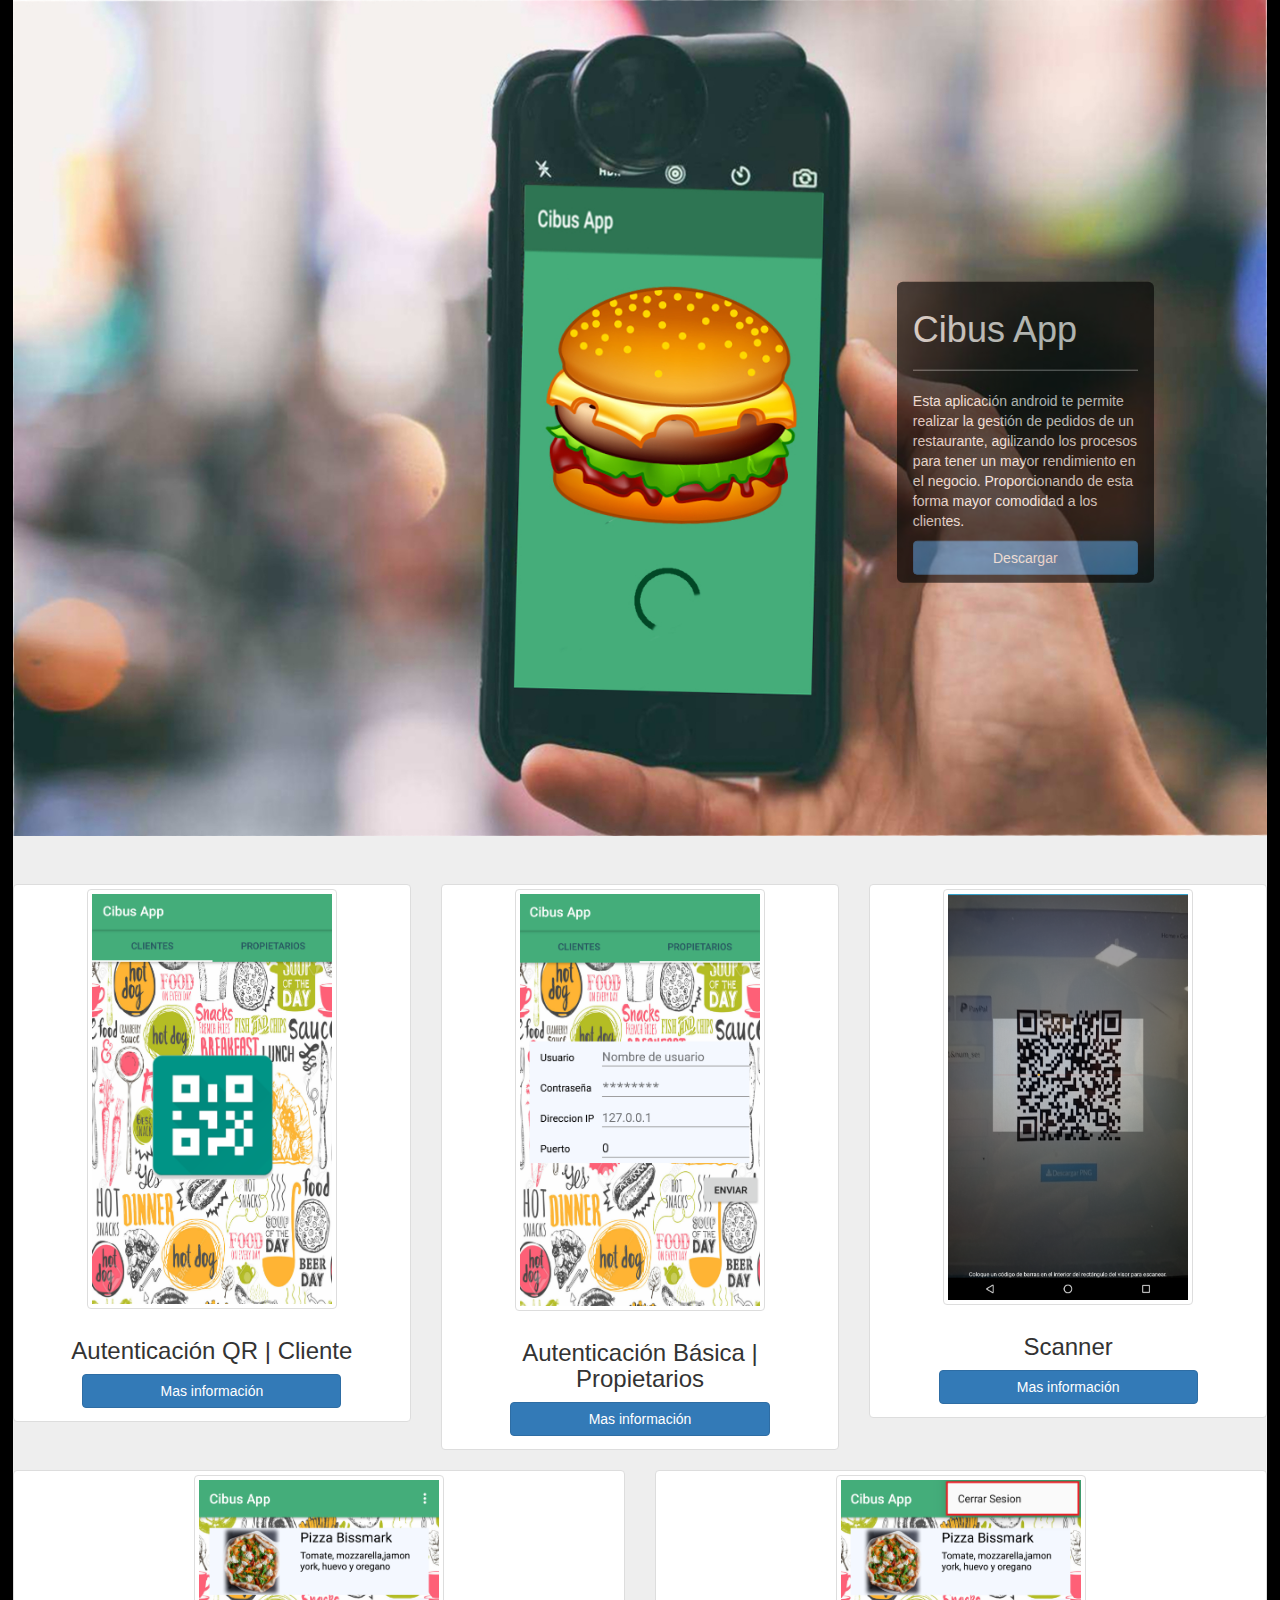
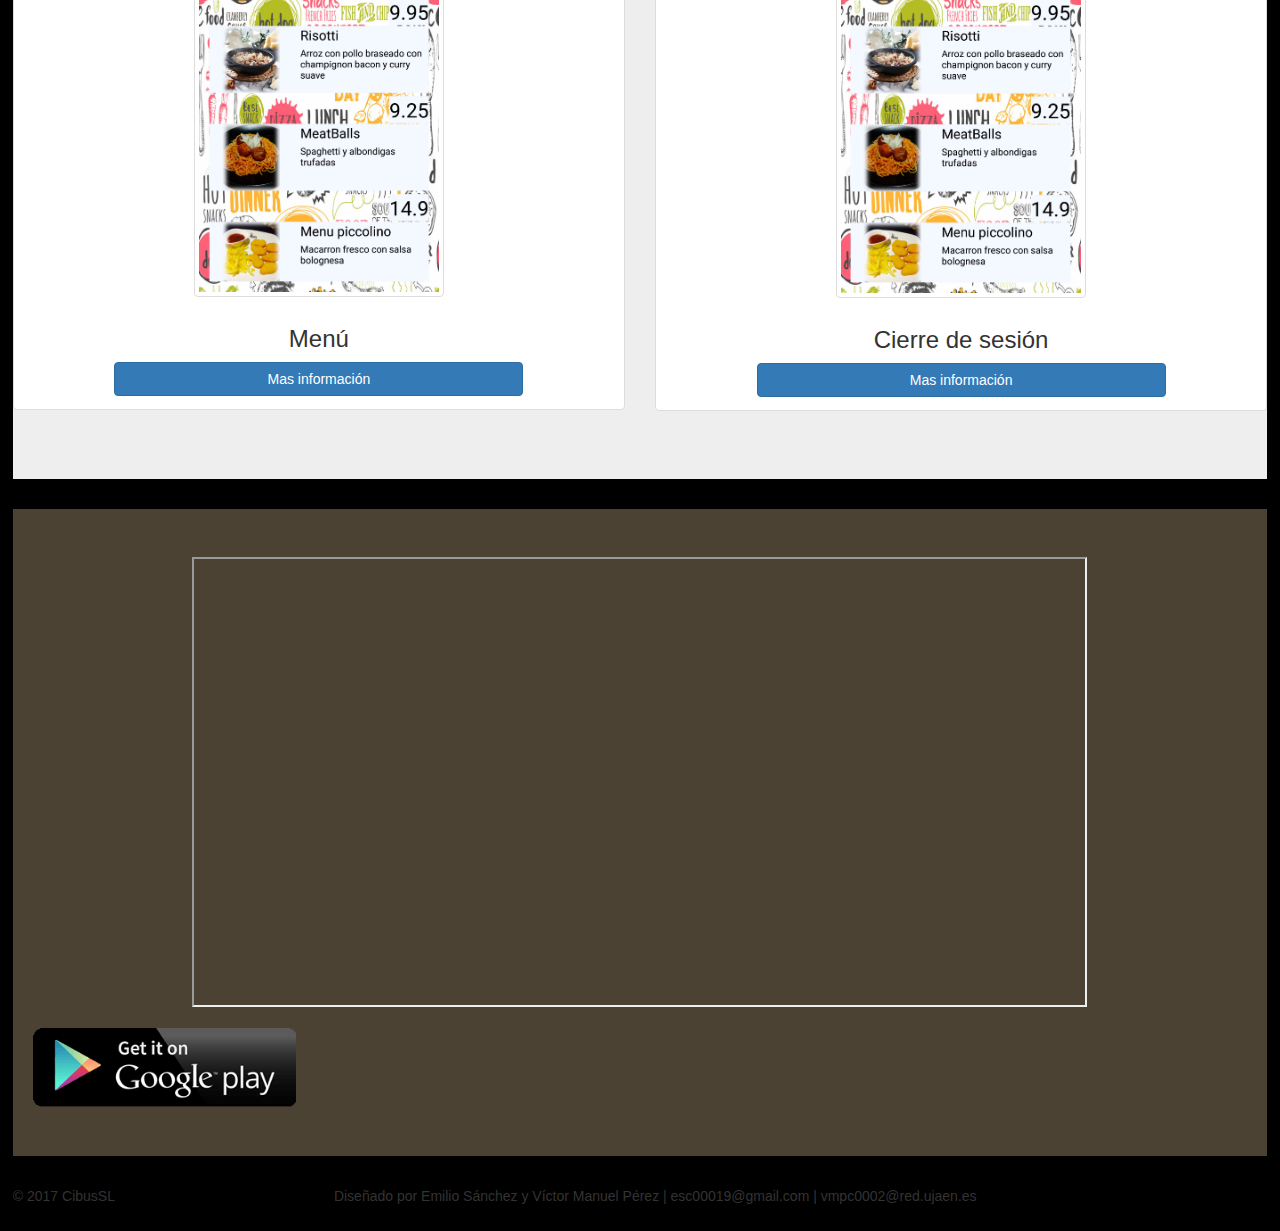
<file: Manual/index.html>
<!DOCTYPE html>
<html>
<head>
	<title>Manual app</title>
	<link rel="stylesheet" type="text/css" href="css/bootstrap.min.css">
	<link rel="stylesheet" type="text/css" href="css_own/index.css">
</head>
<body style="background-color: black">
	<header>
		<div class="row">
			<div class="col-md-12">
				<img src="imagenes/app.jpg" class="img-responsive">
				<dir class="box boxpos">
					<h1>
						Cibus App
					</h1>
					<hr style="opacity: 0.6">
					<p>
						Esta aplicación android te permite realizar la gestión de pedidos de un restaurante, agilizando los procesos para tener un mayor rendimiento en el negocio. Proporcionando de esta forma mayor comodidad a los clientes.
					</p>
					<button type="button" class="btn btn-primary download" onclick="location.href ='https://github.com/EmilioSanchezCatalan/sm1617_g04_p3.git'">
						Descargar
					</button>
				</dir>
			</div>
		</div>
	</header>
	<article class="jumbotron">
		<div class="row">
			<div class="col-md-4 col-sm-6 col-xs-12">
				<div class="thumbnail">
					<img src="imagenes/authQR.png" class="img-thumbnail" style="max-width: 250px; max-height: 500px">
					<div class="caption">
						<h3>Autenticación QR | Cliente</h3>
						<button type="button" class="btn btn-primary" onclick="location.href ='pags/authQR.html'">Mas información</button>
					</div>	
				</div>
			</div>
			<div class="col-md-4 col-sm-6 col-xs-12">
				<div class="thumbnail">
					<img src="imagenes/authSimple.png" class="img-thumbnail" style="max-width: 250px; max-height: 500px">
					<div class="caption">
						<h3>Autenticación Básica | Propietarios</h3>
						<button type="button" class="btn btn-primary" onclick="location.href ='pags/authSimple.html'">Mas información</button>
					</div>	
				</div>
			</div>
			<div class="col-md-4 col-sm-6 col-xs-12">
				<div class="thumbnail">
					<img src="imagenes/scanner.png" class="img-thumbnail" style="max-width: 250px; max-height: 500px; display: block;">
					<div class="caption">
						<h3>Scanner</h3>
						<button type="button" class="btn btn-primary" onclick="location.href ='pags/scanner.html'">Mas información</button>
					</div>	
				</div>
			</div>
		</div>
		<div class="row">
			<div class="col-md-6 col-sm-6 col-xs-12">
				<div class="thumbnail">
					<img src="imagenes/listado.png" class="img-thumbnail" style="max-width: 250px; max-height: 500px">
					<div class="caption">
						<h3>Menú</h3>
						<button type="button" class="btn btn-primary" onclick="location.href ='pags/lista.html'">Mas información</button>
					</div>	
				</div>
			</div>
			<div class="col-md-6 col-sm-6 col-xs-12">
				<div class="thumbnail">
					<img src="imagenes/cierre.png" class="img-thumbnail" style="max-width: 250px; max-height: 500px">
					<div class="caption">
						<h3>Cierre de sesión</h3>
						<button type="button" class="btn btn-primary" onclick="location.href ='pags/logout.html'">Mas información</button>
					</div>	
				</div>
			</div>		
		</div>
	</article>
	<article class="jumbotron recolor">
		<div class="container">
			<p align="center">
				<iframe class = "embed-container" src="https://www.youtube.com/embed/PwojtT4mb_k"  allowfullscreen></iframe>

			</p>

		</div>
		<a href="pags/googlePlay.html">
			<img src="imagenes/googleplay_button.png" class="img-responsive pulsada" style="margin-left: 20px; max-width: 326px; max-height: 80px;">	
		</a>
	</article>
	<footer>
		<div class="row">
			<div class="col-md-3">
				<p>
					© 2017 CibusSL
			</div>
			<div class="col-md-9">
				<p  class="footer-text">
					Diseñado por Emilio Sánchez y Víctor Manuel Pérez | esc00019@gmail.com | vmpc0002@red.ujaen.es
				</p>
			</div>
		</div>
		
	</footer>

</body>
</html>
</file>
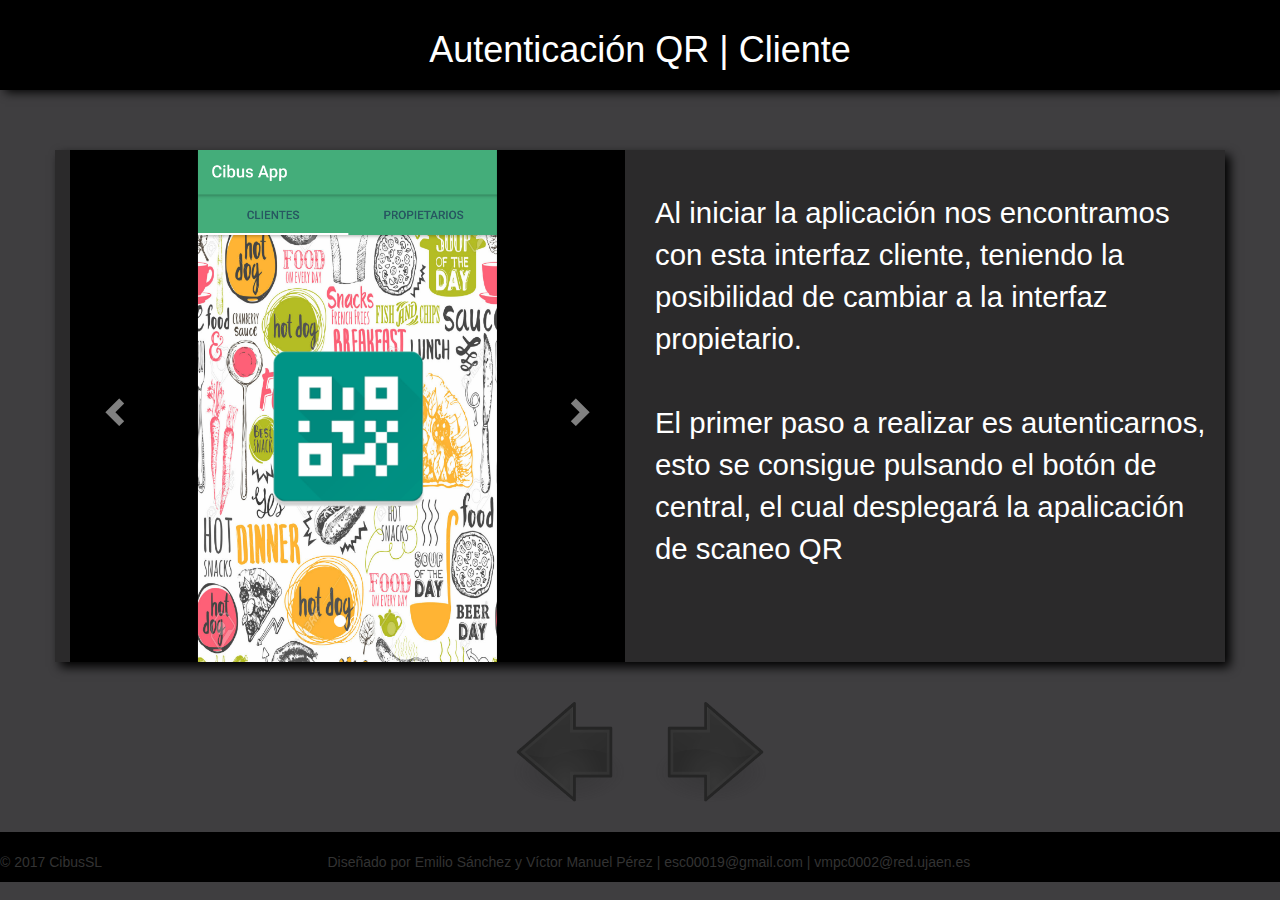
<file: Manual/pags/authQR.html>
<!DOCTYPE html>
<html>
<head>
	<title>Manual app</title>
	<link rel="stylesheet" type="text/css" href="../css/bootstrap.min.css">
	<link rel="stylesheet" type="text/css" href="../css_own/subindex.css">
</head>
<body>
	<header>
		<h1 align="center">Autenticación QR | Cliente</h1>
	</header>
	<div class="container">
		<article class="row">
			<div class="col-md-6">
			<div id="mycarousel" class="carousel slide" data-ride="carousel">
		  <!-- Indicators -->
				<ol class="carousel-indicators">
					<li data-target="#mycarousel" data-slide-to="0" class="active"></li>
					<li data-target="#mycarousel" data-slide-to="1"></li>
				</ol>

		  <!-- Wrapper for slides -->
		  		<div class="carousel-inner" role="listbox">
				    <div class="item active" align="center">
				    	<img src="../imagenes/authQR.png" style="max-width: 300px; max-height: 600px">
				    	<div class="carousel-caption">
				      	</div>
				    </div>
				    <div class="item" align="center">
				    	<img src="../imagenes/authQR_land.png" style="max-width: 800px; max-height: 300px ">	
				      	<div class="carousel-caption">
				      	</div>
				    </div>
				</div>

		  <!-- Controls -->
				<a class="left carousel-control" href="#mycarousel" role="button" data-slide="prev">
					<span class="glyphicon glyphicon-chevron-left" aria-hidden="true"></span>
			    	<span class="sr-only">Previous</span>
			 	</a>
			  	<a class="right carousel-control" href="#mycarousel" role="button" data-slide="next">
			    	<span class="glyphicon glyphicon-chevron-right" aria-hidden="true"></span>
			    	<span class="sr-only">Next</span>
			  	</a>
			</div>
			</div>
			<div class="col-md-6">
				<p>
					<br>Al iniciar la aplicación nos encontramos con esta interfaz cliente, teniendo la posibilidad de cambiar a la interfaz propietario.<br><br>
					El primer paso a realizar es autenticarnos, esto se consigue pulsando el botón de central, el cual desplegará la apalicación de scaneo QR
				</p>
			</div>
		</article>
	</div>
	<div class="row" style="margin-top: 40px;">
		<div class="col-md-6 col-sm-6 col-xs-6">
			<a href="logout.html">
				<img src="../imagenes/flecha_left.png" align="right" style="max-width: 900px; max-height: 100px;">
			</a>
		</div>
		<div class="col-md-6 col-sm-6 col-xs-6">
			<a href="authSimple.html">
				<img src="../imagenes/flecha_right.png" style="max-width: 900px; max-height: 100px;">
			</a>
		</div>
	</div>
	<footer>
		<div class="row">
			<div class="col-md-3">
				<p class="footer-text">
					© 2017 CibusSL
			</div>
			<div class="col-md-9">
				<p  class="footer-text">
					Diseñado por Emilio Sánchez y Víctor Manuel Pérez | esc00019@gmail.com | vmpc0002@red.ujaen.es
				</p>
			</div>
		</div>
	</footer>
	<script src="../js/jquery.min.js"></script>
	<script src="../js/bootstrap.min.js"></script>
</body>
</html>
</file>
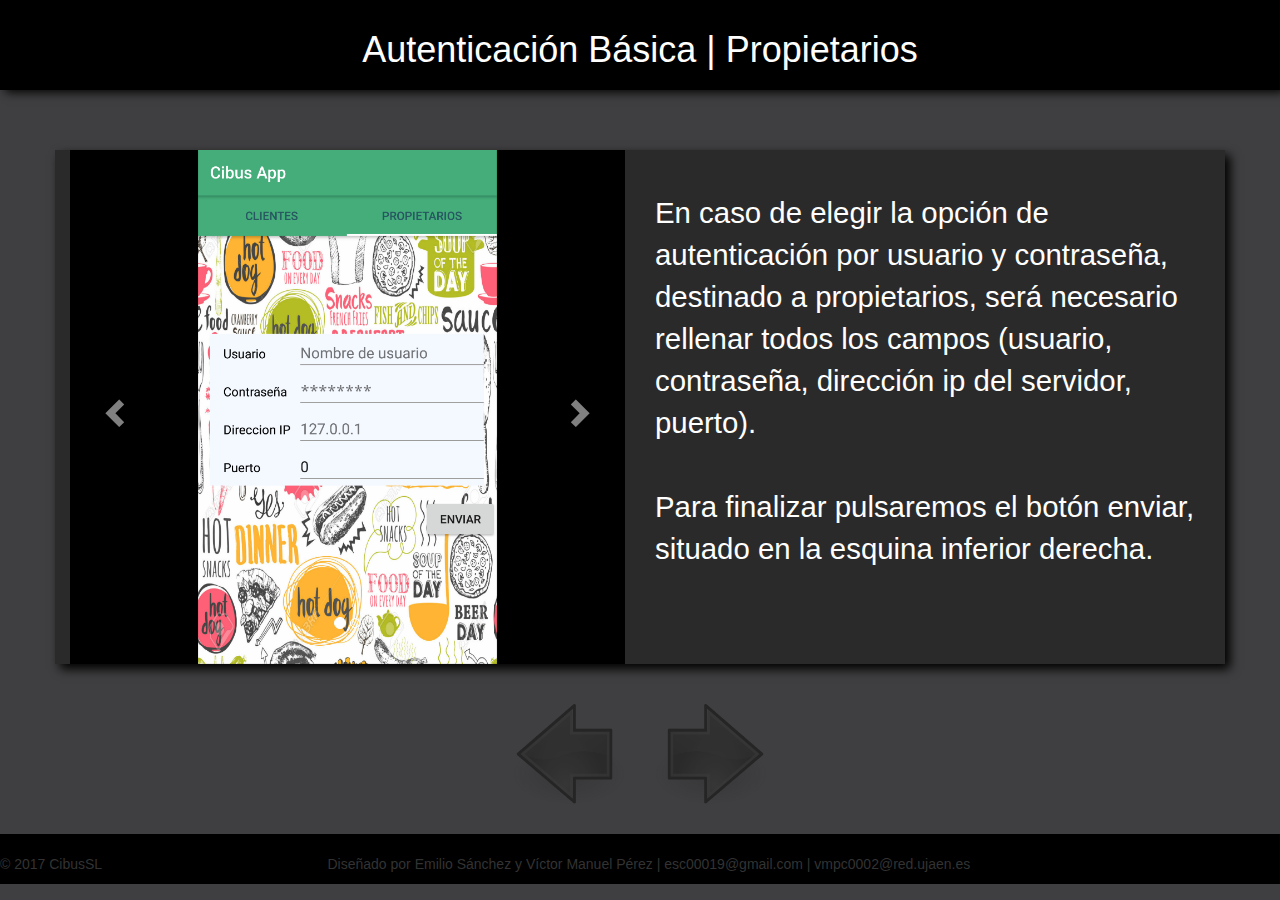
<file: Manual/pags/authSimple.html>
<!DOCTYPE html>
<html>
<head>
	<title>Manual app</title>
	<link rel="stylesheet" type="text/css" href="../css/bootstrap.min.css">
	<link rel="stylesheet" type="text/css" href="../css_own/subindex.css">
</head>
<body>
	<header>
		<h1 align="center">Autenticación Básica | Propietarios</h1>
	</header>
	<div class="container">
		<article class="row">
			<div class="col-md-6">
			<div id="mycarousel" class="carousel slide" data-ride="carousel">
		  <!-- Indicators -->
				<ol class="carousel-indicators">
					<li data-target="#mycarousel" data-slide-to="0" class="active"></li>
					<li data-target="#mycarousel" data-slide-to="1"></li>
				</ol>

		  <!-- Wrapper for slides -->
		  		<div class="carousel-inner" role="listbox">
				    <div class="item active" align="center">
				    	<img src="../imagenes/authSimple.png" style="max-width: 300px; max-height: 600px">
				    	<div class="carousel-caption">
				      	</div>
				    </div>
				    <div class="item" align="center">
				    	<img src="../imagenes/authSimple_land.png" style="max-width: 800px; max-height: 300px ">	
				      	<div class="carousel-caption">
				      	</div>
				    </div>
				</div>

		  <!-- Controls -->
				<a class="left carousel-control" href="#mycarousel" role="button" data-slide="prev">
					<span class="glyphicon glyphicon-chevron-left" aria-hidden="true"></span>
			    	<span class="sr-only">Previous</span>
			 	</a>
			  	<a class="right carousel-control" href="#mycarousel" role="button" data-slide="next">
			    	<span class="glyphicon glyphicon-chevron-right" aria-hidden="true"></span>
			    	<span class="sr-only">Next</span>
			  	</a>
			</div>
			</div>
			<div class="col-md-6">
				<p>
					<br>En caso de elegir la opción de autenticación por usuario y contraseña, destinado a propietarios, será necesario rellenar todos los campos (usuario, contraseña, dirección ip del servidor, puerto).<br><br>Para finalizar pulsaremos el botón enviar, situado en la esquina inferior derecha.
				</p>
			</div>
		</article>
	</div>
	<div class="row" style="margin-top: 40px;">
		<div class="col-md-6 col-sm-6 col-xs-6">
			<a href="authQR.html">
				<img src="../imagenes/flecha_left.png" align="right" style="max-width: 900px; max-height: 100px;">
			</a>
		</div>
		<div class="col-md-6 col-sm-6 col-xs-6">
			<a href="scanner.html">
				<img src="../imagenes/flecha_right.png" style="max-width: 900px; max-height: 100px;">
			</a>
		</div>
	</div>
	<footer>
		<div class="row">
			<div class="col-md-3">
				<p class="footer-text">
					© 2017 CibusSL
			</div>
			<div class="col-md-9">
				<p  class="footer-text">
					Diseñado por Emilio Sánchez y Víctor Manuel Pérez | esc00019@gmail.com | vmpc0002@red.ujaen.es
				</p>
			</div>
		</div>
	</footer>
	<script src="../js/jquery.min.js"></script>
	<script src="../js/bootstrap.min.js"></script>
</body>
</html>
</file>
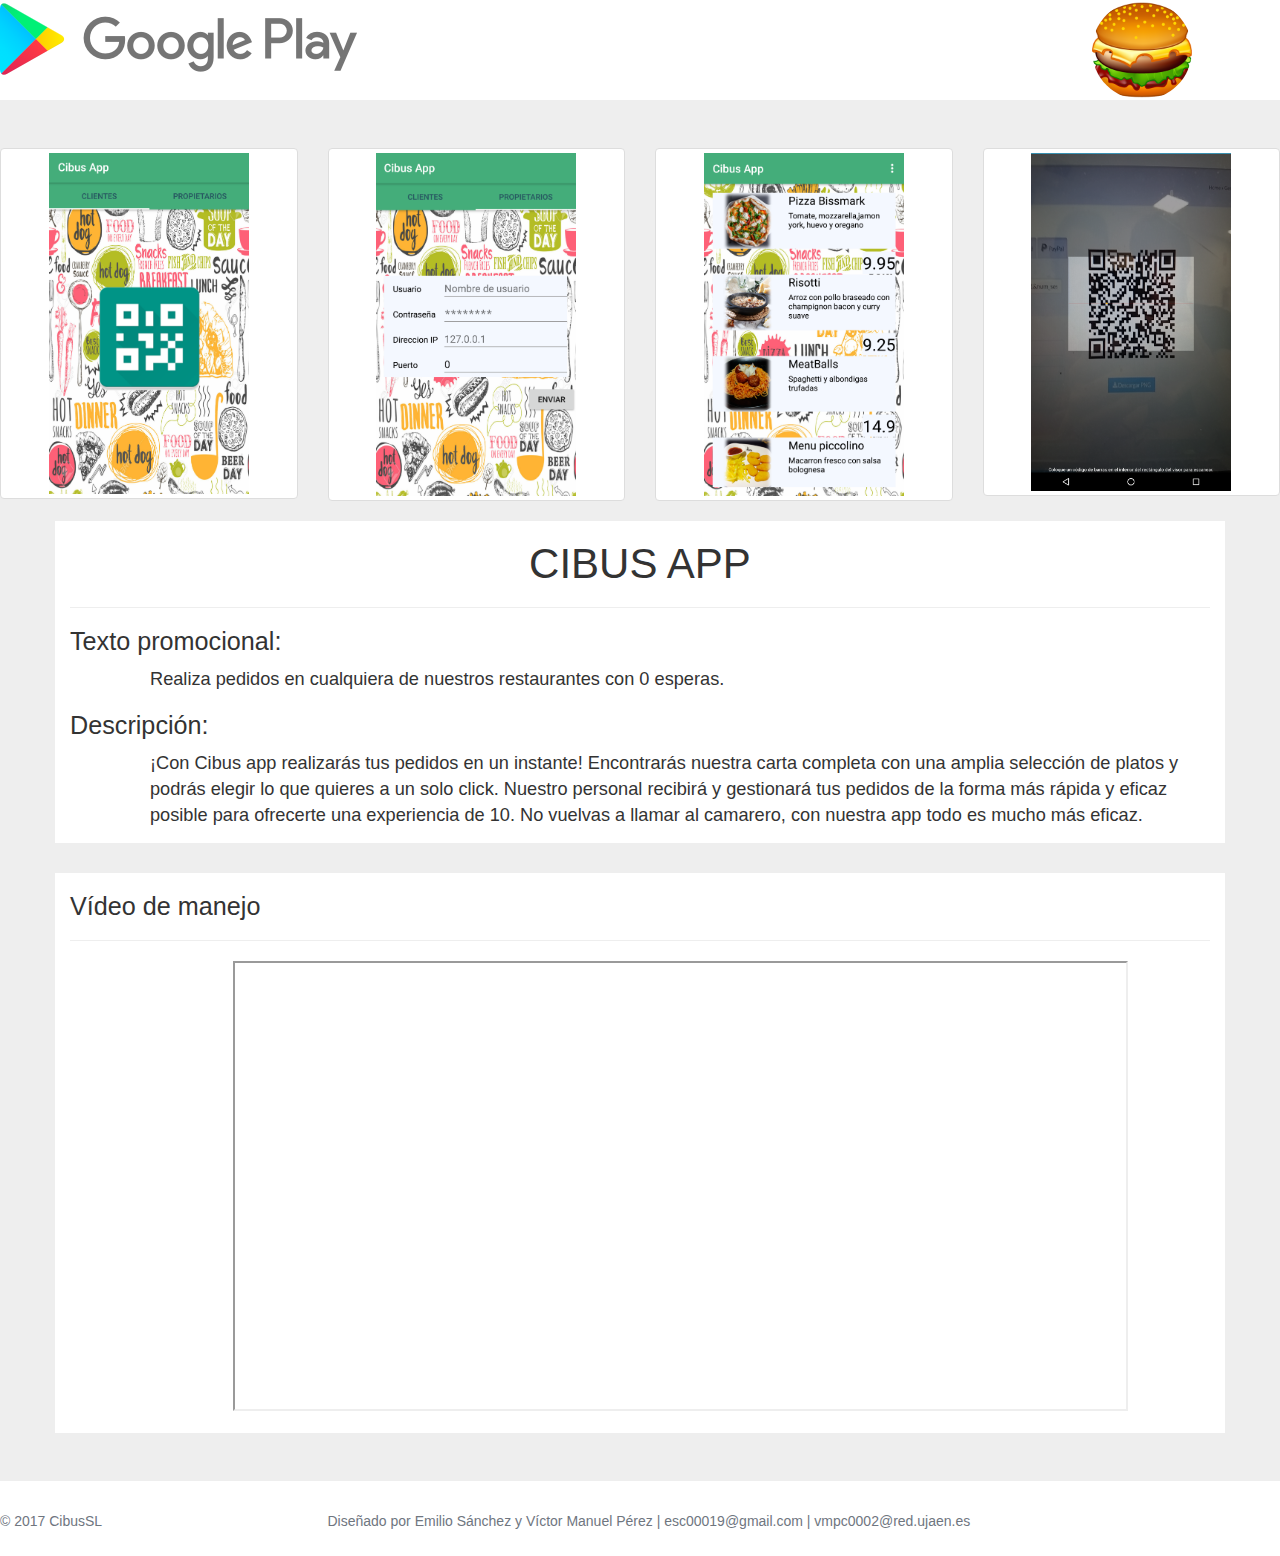
<file: Manual/pags/googlePlay.html>
<!DOCTYPE html>
<html>
<head>
	<title>Manual app</title>
	<link rel="stylesheet" type="text/css" href="../css/bootstrap.min.css">
	<link rel="stylesheet" type="text/css" href="../css_own/google.css">
</head>
<body>
<header>
	<div class="row">
		<div class="col-md-10 col-sm-10 col-xs-10">
			<img src="../imagenes/googleplay.png">
		</div>
		<div class="col-md-2 col-sm-2 col-xs-2">
			<img src="../imagenes/app_icono.png" class="img-circle img-responsive" style="max-width: 100px; max-height:100px;">
		</div>
</header>
	<div class="jumbotron">
		<article>
			<div class="row">
				<div class="col-md-3 col-sm-6 col-xs-12">
					<div class="thumbnail">
						<img src="../imagenes/authQR.png" style="max-width: 200px; max-height: 400px">
					</div>
				</div>
				<div class="col-md-3 col-sm-6 col-xs-12">
					<div class="thumbnail">
						<img src="../imagenes/authSimple.png" style="max-width: 200px; max-height: 400px">	
					</div>
				</div>
				<div class="col-md-3 col-sm-6 col-xs-12">
					<div class="thumbnail">
						<img src="../imagenes/listado.png" style="max-width: 200px; max-height: 400px; display: block;">
					
					</div>
				</div>
				<div class="col-md-3 col-sm-6 col-xs-12">
					<div class="thumbnail">
						<img src="../imagenes/scanner.png" style="max-width: 200px; max-height: 400px; display: block;">
					
					</div>
				</div>
			</div>
		</article>
		<article class="box container">
			<h1 align="center">CIBUS APP</h1><hr>
			<h2>
				Texto promocional:
			</h2>
			<p>
				Realiza pedidos en cualquiera de nuestros restaurantes con 0 esperas.
			</p>
			<h2>
				Descripción:
			</h2>
			<p>
				¡Con Cibus app realizarás tus pedidos en un instante! Encontrarás nuestra
				carta completa con una amplia selección de platos y podrás elegir lo que quieres a un
				solo click. Nuestro personal recibirá y gestionará tus pedidos de la forma más rápida y
				eficaz posible para ofrecerte una experiencia de 10. No vuelvas a llamar al camarero,
				con nuestra app todo es mucho más eficaz.
			</p>
		</article>
		<article class="box2 container">
			<h2>Vídeo de manejo</h2>
			<hr>
			<p align="center">
				<iframe class = "embed-container" src="https://www.youtube.com/embed/PwojtT4mb_k"  allowfullscreen></iframe>
			</p>
		</article>
	</div>
	<footer>
		<div class="row">
			<div class="col-md-3">
				<p class="footer-text">
					© 2017 CibusSL
			</div>
			<div class="col-md-9">
				<p  class="footer-text">
					Diseñado por Emilio Sánchez y Víctor Manuel Pérez | esc00019@gmail.com | vmpc0002@red.ujaen.es
				</p>
			</div>
		</div>
	</footer>
</body>
</html>
</file>
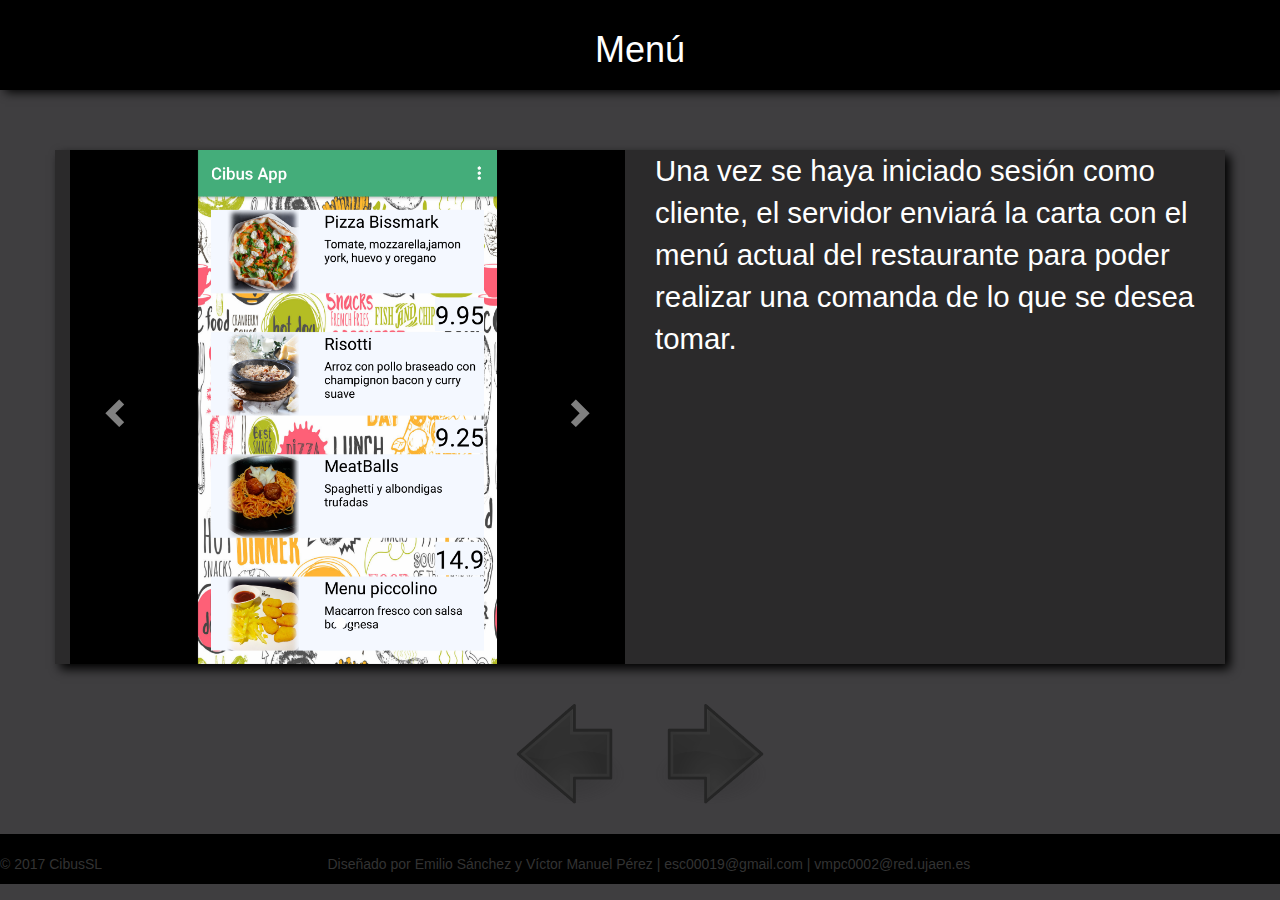
<file: Manual/pags/lista.html>
<!DOCTYPE html>
<html>
<head>
	<title>Manual app</title>
	<link rel="stylesheet" type="text/css" href="../css/bootstrap.min.css">
	<link rel="stylesheet" type="text/css" href="../css_own/subindex.css">
</head>
<body>
	<header>
		<h1 align="center">Menú</h1>
	</header>
	<div class="container">
		<article class="row">
			<div class="col-md-6">
			<div id="mycarousel" class="carousel slide" data-ride="carousel">
		  <!-- Indicators -->
				<ol class="carousel-indicators">
					<li data-target="#mycarousel" data-slide-to="0" class="active"></li>
					<li data-target="#mycarousel" data-slide-to="1"></li>
				</ol>

		  <!-- Wrapper for slides -->
		  		<div class="carousel-inner" role="listbox">
				    <div class="item active" align="center">
				    	<img src="../imagenes/listado.png" style="max-width: 300px; max-height: 600px">
				    	<div class="carousel-caption">
				      	</div>
				    </div>
				    <div class="item" align="center">
				    	<img src="../imagenes/listado_land.png" style="max-width: 800px; max-height: 300px ">	
				      	<div class="carousel-caption">
				      	</div>
				    </div>
				</div>

		  <!-- Controls -->
				<a class="left carousel-control" href="#mycarousel" role="button" data-slide="prev">
					<span class="glyphicon glyphicon-chevron-left" aria-hidden="true"></span>
			    	<span class="sr-only">Previous</span>
			 	</a>
			  	<a class="right carousel-control" href="#mycarousel" role="button" data-slide="next">
			    	<span class="glyphicon glyphicon-chevron-right" aria-hidden="true"></span>
			    	<span class="sr-only">Next</span>
			  	</a>
			</div>
			</div>
			<div class="col-md-6">
				<p>
					Una vez se haya iniciado sesión como cliente, el servidor enviará la carta con el menú actual del restaurante para poder realizar una comanda de lo que se desea tomar.

				</p>
			</div>
		</article>
	</div>
	<div class="row" style="margin-top: 40px;">
		<div class="col-md-6 col-sm-6 col-xs-6">
			<a href="scanner.html">
				<img src="../imagenes/flecha_left.png" align="right" style="max-width: 900px; max-height: 100px;">
			</a>
		</div>
		<div class="col-md-6 col-sm-6 col-xs-6">
			<a href="logout.html">
				<img src="../imagenes/flecha_right.png" style="max-width: 900px; max-height: 100px;">
			</a>
		</div>
	</div>
	<footer>
		<div class="row">
			<div class="col-md-3">
				<p class="footer-text">
					© 2017 CibusSL
			</div>
			<div class="col-md-9">
				<p  class="footer-text">
					Diseñado por Emilio Sánchez y Víctor Manuel Pérez | esc00019@gmail.com | vmpc0002@red.ujaen.es
				</p>
			</div>
		</div>
	</footer>
	<script src="../js/jquery.min.js"></script>
	<script src="../js/bootstrap.min.js"></script>
</body>
</html>
</file>
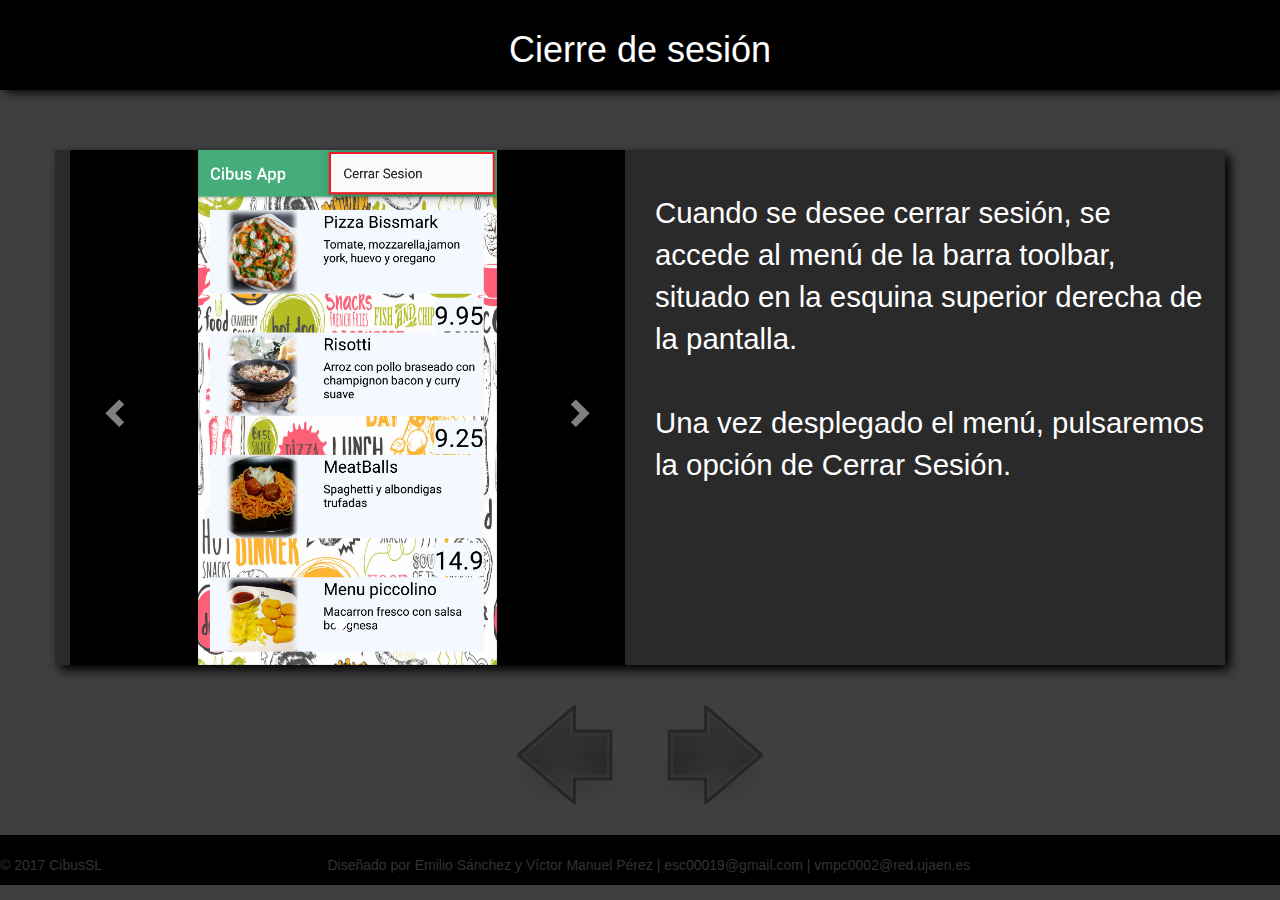
<file: Manual/pags/logout.html>
<!DOCTYPE html>
<html>
<head>
	<title>Manual app</title>
	<link rel="stylesheet" type="text/css" href="../css/bootstrap.min.css">
	<link rel="stylesheet" type="text/css" href="../css_own/subindex.css">
</head>
<body>
	<header>
		<h1 align="center">Cierre de sesión</h1>
	</header>
	<div class="container">
		<article class="row">
			<div class="col-md-6">
			<div id="mycarousel" class="carousel slide" data-ride="carousel">
		  <!-- Indicators -->
				<ol class="carousel-indicators">
					<li data-target="#mycarousel" data-slide-to="0" class="active"></li>
					<li data-target="#mycarousel" data-slide-to="1"></li>
				</ol>

		  <!-- Wrapper for slides -->
		  		<div class="carousel-inner" role="listbox">
				    <div class="item active" align="center">
				    	<img src="../imagenes/cierre.png" style="max-width: 300px; max-height: 600px">
				    	<div class="carousel-caption">
				      	</div>
				    </div>
				</div>

		  <!-- Controls -->
				<a class="left carousel-control" href="#mycarousel" role="button" data-slide="prev">
					<span class="glyphicon glyphicon-chevron-left" aria-hidden="true"></span>
			    	<span class="sr-only">Previous</span>
			 	</a>
			  	<a class="right carousel-control" href="#mycarousel" role="button" data-slide="next">
			    	<span class="glyphicon glyphicon-chevron-right" aria-hidden="true"></span>
			    	<span class="sr-only">Next</span>
			  	</a>
			</div>
			</div>
			<div class="col-md-6">
				<p>
					<br>Cuando se desee cerrar sesión, se accede al menú de la barra toolbar, situado en la esquina superior derecha de la pantalla.
					<br><br>Una vez desplegado el menú, pulsaremos la opción de Cerrar Sesión.

				</p>
			</div>
		</article>
	</div>
	<div class="row" style="margin-top: 40px;">
		<div class="col-md-6 col-sm-6 col-xs-6">
			<a href="lista.html">
				<img src="../imagenes/flecha_left.png" align="right" style="max-width: 900px; max-height: 100px;">
			</a>
		</div>
		<div class="col-md-6 col-sm-6 col-xs-6">
			<a href="authQR.html">
				<img src="../imagenes/flecha_right.png" style="max-width: 900px; max-height: 100px;">
			</a>
		</div>
	</div>
	<footer>
		<div class="row">
			<div class="col-md-3">
				<p class="footer-text">
					© 2017 CibusSL
			</div>
			<div class="col-md-9">
				<p  class="footer-text">
					Diseñado por Emilio Sánchez y Víctor Manuel Pérez | esc00019@gmail.com | vmpc0002@red.ujaen.es
				</p>
			</div>
		</div>
	</footer>
	
	<script src="../js/jquery.min.js"></script>
	<script src="../js/bootstrap.min.js"></script>
</body>
</html>
</file>
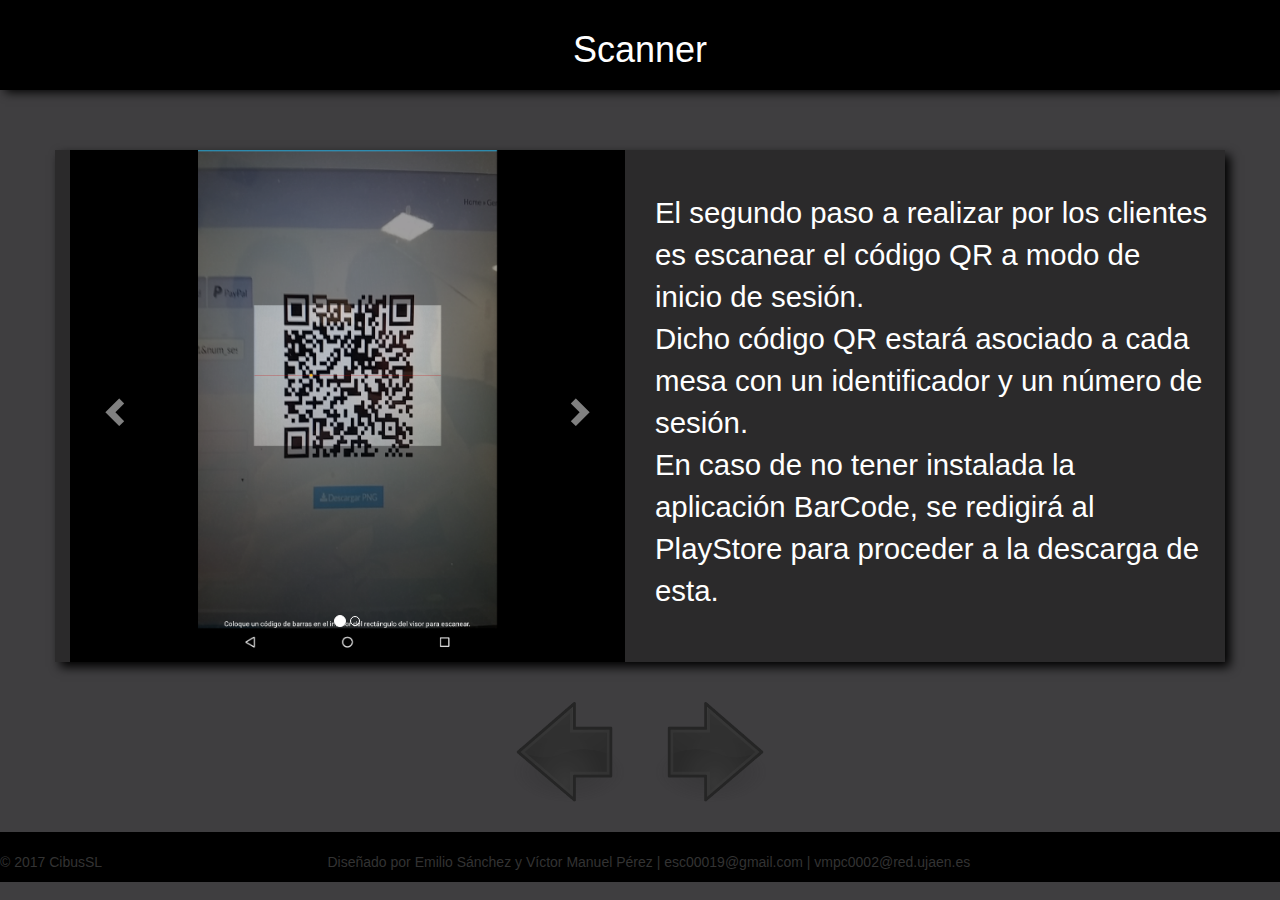
<file: Manual/pags/scanner.html>
<!DOCTYPE html>
<html>
<head>
	<title>Manual app</title>
	<link rel="stylesheet" type="text/css" href="../css/bootstrap.min.css">
	<link rel="stylesheet" type="text/css" href="../css_own/subindex.css">
</head>
<body>
	<header>
		<h1 align="center">Scanner</h1>
	</header>
	<div class="container">
		<article class="row">
			<div class="col-md-6">
			<div id="mycarousel" class="carousel slide" data-ride="carousel">
		  <!-- Indicators -->
				<ol class="carousel-indicators">
					<li data-target="#mycarousel" data-slide-to="0" class="active"></li>
					<li data-target="#mycarousel" data-slide-to="1"></li>
				</ol>

		  <!-- Wrapper for slides -->
		  		<div class="carousel-inner" role="listbox">
				    <div class="item active" align="center">
				    	<img src="../imagenes/scanner.png" style="max-width: 300px; max-height: 600px">
				    	<div class="carousel-caption">
				      	</div>
				    </div>
				    <div class="item" align="center">
				    	<img src="../imagenes/scanner_playStore.png" style="max-width: 300px; max-height: 600px ">	
				      	<div class="carousel-caption">
				      	</div>
				    </div>
				</div>

		  <!-- Controls -->
				<a class="left carousel-control" href="#mycarousel" role="button" data-slide="prev">
					<span class="glyphicon glyphicon-chevron-left" aria-hidden="true"></span>
			    	<span class="sr-only">Previous</span>
			 	</a>
			  	<a class="right carousel-control" href="#mycarousel" role="button" data-slide="next">
			    	<span class="glyphicon glyphicon-chevron-right" aria-hidden="true"></span>
			    	<span class="sr-only">Next</span>
			  	</a>
			</div>
			</div>
			<div class="col-md-6">
				<p>
					<br>El segundo paso a realizar por los clientes es escanear el código QR a modo de inicio de sesión.
					<br>Dicho código QR estará asociado a cada mesa con un identificador y un número de sesión.
					<br>En caso de no tener instalada la aplicación BarCode, se redigirá al PlayStore para proceder a la descarga de esta.
				</p>
			</div>
		</article>
	</div>
	<div class="row" style="margin-top: 40px;">
		<div class="col-md-6 col-sm-6 col-xs-6">
			<a href="authSimple.html">
				<img src="../imagenes/flecha_left.png" align="right" style="max-width: 900px; max-height: 100px;">
			</a>
		</div>
		<div class="col-md-6 col-sm-6 col-xs-6">
			<a href="lista.html">
				<img src="../imagenes/flecha_right.png" style="max-width: 900px; max-height: 100px;">
			</a>
		</div>
	</div>
	<footer>
		<div class="row">
			<div class="col-md-3">
				<p class="footer-text">
					© 2017 CibusSL
			</div>
			<div class="col-md-9">
				<p  class="footer-text">
					Diseñado por Emilio Sánchez y Víctor Manuel Pérez | esc00019@gmail.com | vmpc0002@red.ujaen.es
				</p>
			</div>
		</div>
	</footer>
	<script src="../js/jquery.min.js"></script>
	<script src="../js/bootstrap.min.js"></script>
</body>
</html>
</file>
<file: Manual/css_own/index.css>
body{
	width: 98%;
	margin-left: 1%;
}
.box{
	color: #fff;
	background-color: #000;
	opacity: 0.60;
	border-radius: 6px;
	width: 20%;
}
.box:hover{
	opacity: 1;
}
.boxpos{
	padding: 8px 16px;
	position: absolute;
    top: 50%;
    left: 70%;
    transform: translate(0%,-50%);
}
.recolor{
	background-color: #4C4233;
}
.btn{
	width: 70%;
}
iframe{
	max-width: 895px;
	width: 100%;
	height: 450px;
}
.footer-text{
	margin-bottom: 25px;
}
@media only screen and (max-width: 992px) {

    [class*="boxpos"] {
        position: absolute;
	    top: 50%;
	    left: 30%;
	    transform: translate(0%,-50%);
    }
    [class*="box"]{
    	width: 50%;
    }
}
@media only screen and (max-width: 500px) {
    /* For mobile phones: */
    [class*="boxpos"] {
        position: absolute;
	    top: 50%;
	    left: 5%;
	    transform: translate(0%,-50%);
    }
    [class*="box"]{
    	width: 90%;
    }
    iframe{
    	height: 300px;
    }
}
@media only screen and (max-width: 300px) {
    /* For mobile phones: */
    [class*="boxpos"] {
        position: absolute;
	    top: 50%;
	    left: 5%;
	    transform: translate(0%,-50%);
    }
    [class*="box"]{
    	width: 90%;
    }
    h1{
    	font-size: 1.6em;
    }
    p{
    	font-size: 0.8em;
    }
    [class*="btn"]{
    	font-size: 0.5em;
    }
    iframe{
    	height: 300px;
    }
}
.download{
	width: 100%;
}
.caption{
	text-align: center;
}
.jumbotron p {
	font-size: 0.9em;
}
</file>
<file: Manual/css_own/subindex.css>
body{
	background-color: #3F3E40;
}
header{
	background-color: black;
	padding: 10px 10px;
	color: white;
	-webkit-box-shadow: 5px 2px 10px #000;
    -moz-box-shadow: 5px 2px 10px #000;
}

article{
	margin-top: 60px;
	background-color: #2B2A2B;
	color: white;
	-webkit-box-shadow: 5px 5px 10px #000;
    -moz-box-shadow: 5px 5px 10px #000;
}
article p{
	font-size: 2.1em;
}
.carousel {
	background-color: black;
	min-height: 512px;
	margin: 0 auto;
}
footer{
	margin-top: 30px;
	height: 50px;
	background-color: black;
}
footer p{
	margin-top: 20px;
}
footer .row{
	background-color: black;
}
@media only screen and (max-width: 992px) {

    article p{
        font-size: 1.6em;
    }
}
</file>
<file: Manual/css_own/google.css>
.jumbotron h1{
	font-size: 3em;
}
.jumbotron h2{
	font-size: 1.8em;
}
.jumbotron p{
	font-size: 1.3em;
	padding-left: 80px;
}
.box{
	background-color: white;
}
.box2{
	background-color: white;
	margin-top: 30px;
}
iframe{
	max-width: 895px;
	width: 100%;
	height: 450px;
}
.footer-text{
	margin-bottom: 25px;
	color: #6F767F;
}
</file>
